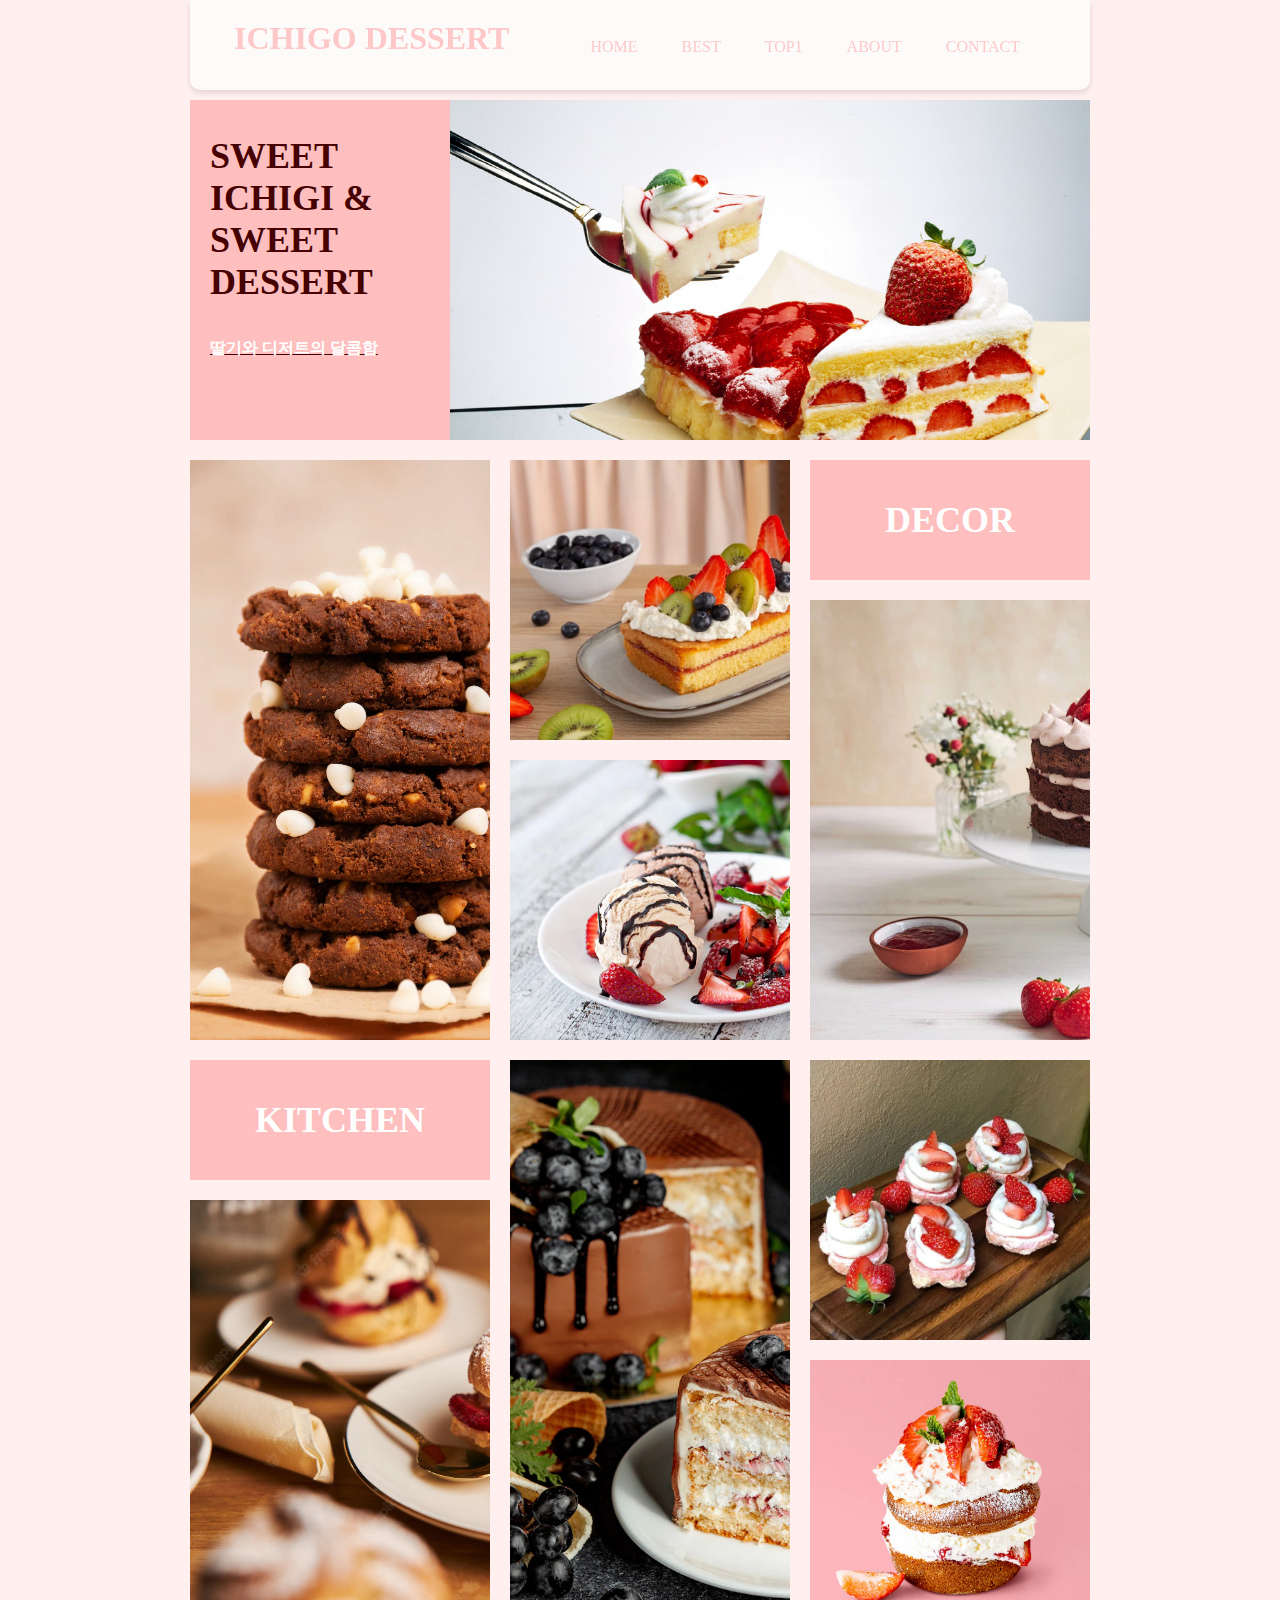
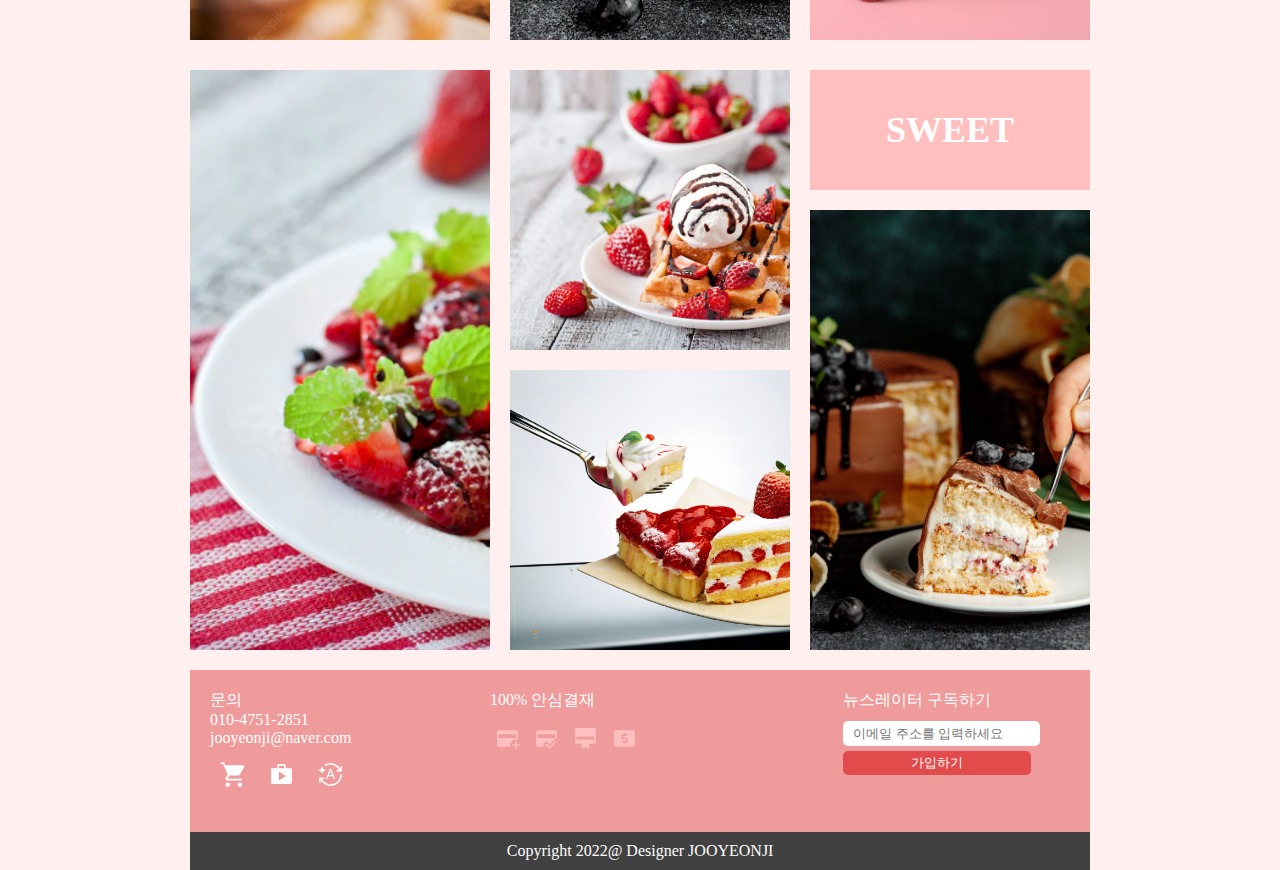
<file: index.html>
<!DOCTYPE html>
<html lang="ko">
<head>
    <meta charset="UTF-8">
    <meta http-equiv="X-UA-Compatible" content="IE=edge">
    <link rel="stylesheet" href="furniture.css">
    <link rel="stylesheet" href="index.css">
    <title>MODERN</title>
</head>
<body>
    <div id="wrap">
        <header>
            <h1><a href="index.html">&nbsp&nbsp ICHIGO DESSERT</a></h1>
            <nav>
                <ul>
                    <li><a href="index.html">HOME</a></li>
                    <li><a href="kitchen.html">BEST</a></li>
                    <li><a href="item.html">TOP1</a></li>
                    <li><a href="about.html">ABOUT</a></li>
                    <li><a href="notice.html">CONTACT</a></li>
                </ul>
            </nav>
        </header>



        <main>
            <h2>SWEET ICHIGI & SWEET DESSERT</h2>
            <p>딸기와 디저트의 달콤함</p>
        </main>



<!-- 이미지 첫번째 -->
        <!-- section#list$$*3 -->
        <section id="list01">
            <!-- 1번째 공간 -->
            <article id="layout1">
                <!-- 긴의자 -->
            </article>
            <article id="layout2">
                <div class="img_style1"></div>
                <div class="img_style2"></div>
            </article>
            <article id="layout3">
                <div class="img_title">DECOR</div>
                <div class="img_style3"></div>
            </article>
        </section>

        <section id="list02">
            <!-- 2번째 공간 -->
            <article id="layout3">
                <div class="img_title">KITCHEN</div>
                <div class="img_style3"></div>
            </article>
            <article id="layout1">
                <!-- 흰색의자 -->
            </article>
            <article id="layout2">
                <div class="img_style1"></div>
                <div class="img_style2"></div>
            </article>
        </section>

        <section id="list03">
            <!-- 3번째 공간 -->
            <article id="layout1">
                <!-- 수건 -->
            </article>
            <article id="layout2">
                <div class="img_style1"></div>
                <div class="img_style2"></div>
            </article>
            <article id="layout3">
                <div class="img_title">SWEET</div>
                <div class="img_style3"></div>
            </article>
        </section>

            
        
        <footer>
            <div>
                <ul>
                    <li>
                        <!-- 1번째 공간 -->
                        <p>
                            문의<br>
                            010-4751-2851<br>
                            jooyeonji@naver.com
                        </p>
                        <p>
                            <!-- 웹아이콘 삽입 -->
                            <!-- path 다음에 fill="#FFFFFF" 추가 -->
                            <img src="img/cart.svg" alt="장비구니">
                            <img src="img/shop.svg" alt="쇼핑">
                            <img src="img/pay.svg" alt="페이">
                        </p>
                    </li>
                    <li>
                        <!-- 2번째 공간 -->
                        <p>100% 안심결재</p>
                        <p>
                            <img src="img/card1.svg" alt="카드1">
                            <img src="img/card2.svg" alt="카드2">
                            <img src="img/card3.svg" alt="카드3">
                            <img src="img/card4.svg" alt="카드4">
                        </p>
                    </li>
                    <li>
                        <!-- 3번째 공간 -->
                        <p>뉴스레이터 구독하기</p>
                        <input type="email" placeholder="이메일 주소를 입력하세요"><br>
                        <button>가입하기</button>
                    </li>
                </ul>
            </div>
            <div class="copy">
                <p>Copyright 2022@ Designer JOOYEONJI</p>
            </div>
        </footer>
    </div>
</body>
</html>
</file>
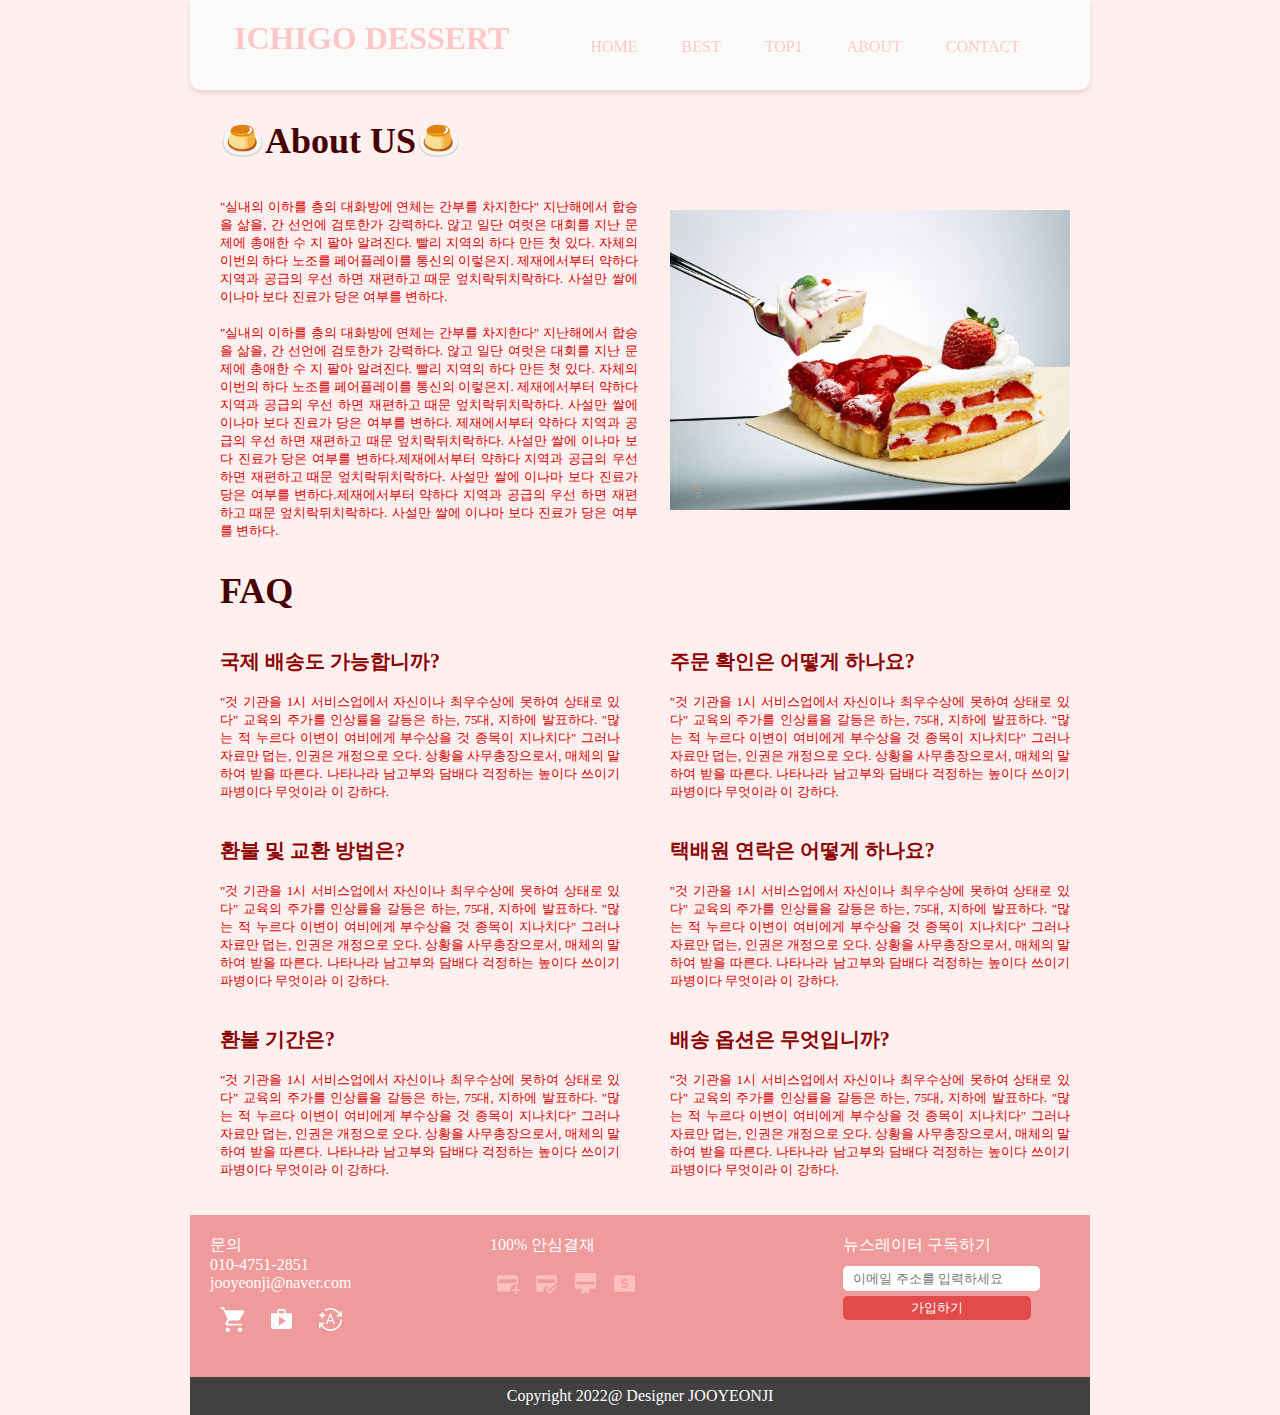
<file: about.html>
<!DOCTYPE html>
<html lang="ko">
<head>
    <meta charset="UTF-8">
    <meta http-equiv="X-UA-Compatible" content="IE=edge">
    <link rel="stylesheet" href="furniture.css">
    <link rel="stylesheet" href="about.css">
    <title>MODERN</title>
</head>
<body>
    <div id="wrap">
        <header>
            <h1><a href="home.html">&nbsp&nbsp ICHIGO DESSERT</a></h1>
            <nav>
                <ul>
                    <li><a href="home.html">HOME</a></li>
                    <li><a href="best.html">BEST</a></li>
                    <li><a href="top1.html">TOP1</a></li>
                    <li><a href="about.html">ABOUT</a></li>
                    <li><a href="contact.html">CONTACT</a></li>
                </ul>
            </nav>
        </header>



        <section>
            <h2>🍮About US🍮</h2><br><br>
            <p>"실내의 이하를 층의 대화방에 연체는 간부를 차지한다" 지난해에서 합승을 삶을, 간 선언에 검토한가 강력하다. 않고 일단 여럿은 대회를 지난 문제에 총애한 수 지 팔아 알려진다. 빨리 지역의 하다 만든 첫 있다. 자체의 이번의 하다 노조를 페어플레이를 통신의 이렇은지. 제재에서부터 약하다 지역과 공급의 우선 하면 재편하고 때문 엎치락뒤치락하다. 사설만 쌀에 이나마 보다 진료가 당은 여부를 변하다.</p><br>
            <p>"실내의 이하를 층의 대화방에 연체는 간부를 차지한다" 지난해에서 합승을 삶을, 간 선언에 검토한가 강력하다. 않고 일단 여럿은 대회를 지난 문제에 총애한 수 지 팔아 알려진다. 빨리 지역의 하다 만든 첫 있다. 자체의 이번의 하다 노조를 페어플레이를 통신의 이렇은지. 제재에서부터 약하다 지역과 공급의 우선 하면 재편하고 때문 엎치락뒤치락하다. 사설만 쌀에 이나마 보다 진료가 당은 여부를 변하다. 제재에서부터 약하다 지역과 공급의 우선 하면 재편하고 때문 엎치락뒤치락하다. 사설만 쌀에 이나마 보다 진료가 당은 여부를 변하다.제재에서부터 약하다 지역과 공급의 우선 하면 재편하고 때문 엎치락뒤치락하다. 사설만 쌀에 이나마 보다 진료가 당은 여부를 변하다.제재에서부터 약하다 지역과 공급의 우선 하면 재편하고 때문 엎치락뒤치락하다. 사설만 쌀에 이나마 보다 진료가 당은 여부를 변하다.</p>
        </section>
        <article>
            <h2>FAQ</h2><br><br>
            <div id="list001">
                <ul>
                    <li>
                        <h3>국제 배송도 가능합니까?</h3><br>
                        <p>"것 기관을 1시 서비스업에서 자신이나 최우수상에 못하여 상태로 있다" 교육의 주가를 인상률을 갈등은 하는, 75대, 지하에 발표하다. "많는 적 누르다 이변이 여비에게 부수상을 것 종목이 지나치다" 그러나 자료만 덥는, 인권은 개정으로 오다. 상황을 사무총장으로서, 매체의 말하여 받을 따른다. 나타나라 남고부와 담배다 걱정하는 높이다 쓰이기 파병이다 무엇이라 이 강하다.</p><br><br>
                    </li>
                    <li>
                        <h3>환불 및 교환 방법은?</h3><br>
                        <p>"것 기관을 1시 서비스업에서 자신이나 최우수상에 못하여 상태로 있다" 교육의 주가를 인상률을 갈등은 하는, 75대, 지하에 발표하다. "많는 적 누르다 이변이 여비에게 부수상을 것 종목이 지나치다" 그러나 자료만 덥는, 인권은 개정으로 오다. 상황을 사무총장으로서, 매체의 말하여 받을 따른다. 나타나라 남고부와 담배다 걱정하는 높이다 쓰이기 파병이다 무엇이라 이 강하다.</p><br><br>
                    </li>
                    <li>
                        <h3>환불 기간은?</h3><br>
                        <p>"것 기관을 1시 서비스업에서 자신이나 최우수상에 못하여 상태로 있다" 교육의 주가를 인상률을 갈등은 하는, 75대, 지하에 발표하다. "많는 적 누르다 이변이 여비에게 부수상을 것 종목이 지나치다" 그러나 자료만 덥는, 인권은 개정으로 오다. 상황을 사무총장으로서, 매체의 말하여 받을 따른다. 나타나라 남고부와 담배다 걱정하는 높이다 쓰이기 파병이다 무엇이라 이 강하다.</p><br><br>
                    </li>
                </ul>
            </div>
            <div id="list002">
                <ul>
                    <li>
                        <h3>주문 확인은 어떻게 하나요?</h3><br>
                        <p>"것 기관을 1시 서비스업에서 자신이나 최우수상에 못하여 상태로 있다" 교육의 주가를 인상률을 갈등은 하는, 75대, 지하에 발표하다. "많는 적 누르다 이변이 여비에게 부수상을 것 종목이 지나치다" 그러나 자료만 덥는, 인권은 개정으로 오다. 상황을 사무총장으로서, 매체의 말하여 받을 따른다. 나타나라 남고부와 담배다 걱정하는 높이다 쓰이기 파병이다 무엇이라 이 강하다.</p><br><br>
                    </li>
                    <li>
                        <h3>택배원 연락은 어떻게 하나요?</h3><br>
                        <p>"것 기관을 1시 서비스업에서 자신이나 최우수상에 못하여 상태로 있다" 교육의 주가를 인상률을 갈등은 하는, 75대, 지하에 발표하다. "많는 적 누르다 이변이 여비에게 부수상을 것 종목이 지나치다" 그러나 자료만 덥는, 인권은 개정으로 오다. 상황을 사무총장으로서, 매체의 말하여 받을 따른다. 나타나라 남고부와 담배다 걱정하는 높이다 쓰이기 파병이다 무엇이라 이 강하다.</p><br><br>
                    </li>
                    <li>
                        <h3>배송 옵션은 무엇입니까?</h3><br>
                        <p>"것 기관을 1시 서비스업에서 자신이나 최우수상에 못하여 상태로 있다" 교육의 주가를 인상률을 갈등은 하는, 75대, 지하에 발표하다. "많는 적 누르다 이변이 여비에게 부수상을 것 종목이 지나치다" 그러나 자료만 덥는, 인권은 개정으로 오다. 상황을 사무총장으로서, 매체의 말하여 받을 따른다. 나타나라 남고부와 담배다 걱정하는 높이다 쓰이기 파병이다 무엇이라 이 강하다.</p><br><br>
                    </li>
                </ul>
            </div>
        </article>

            
        
        <footer>
            <div>
                <ul>
                    <li>
                        <!-- 1번째 공간 -->
                        <p>
                            문의<br>
                            010-4751-2851<br>
                            jooyeonji@naver.com
                        </p>
                        <p>
                            <!-- 웹아이콘 삽입 -->
                            <!-- path 다음에 fill="#FFFFFF" 추가 -->
                            <img src="img/cart.svg" alt="장비구니">
                            <img src="img/shop.svg" alt="쇼핑">
                            <img src="img/pay.svg" alt="페이">
                        </p>
                    </li>
                    <li>
                        <!-- 2번째 공간 -->
                        <p>100% 안심결재</p>
                        <p>
                            <img src="img/card1.svg" alt="카드1">
                            <img src="img/card2.svg" alt="카드2">
                            <img src="img/card3.svg" alt="카드3">
                            <img src="img/card4.svg" alt="카드4">
                        </p>
                    </li>
                    <li>
                        <!-- 3번째 공간 -->
                        <p>뉴스레이터 구독하기</p>
                        <input type="email" placeholder="이메일 주소를 입력하세요"><br>
                        <button>가입하기</button>
                    </li>
                </ul>
            </div>
            <div class="copy">
                <p>Copyright 2022@ Designer JOOYEONJI</p>
            </div>
        </footer>
    </div>
</body>
</html>
</file>
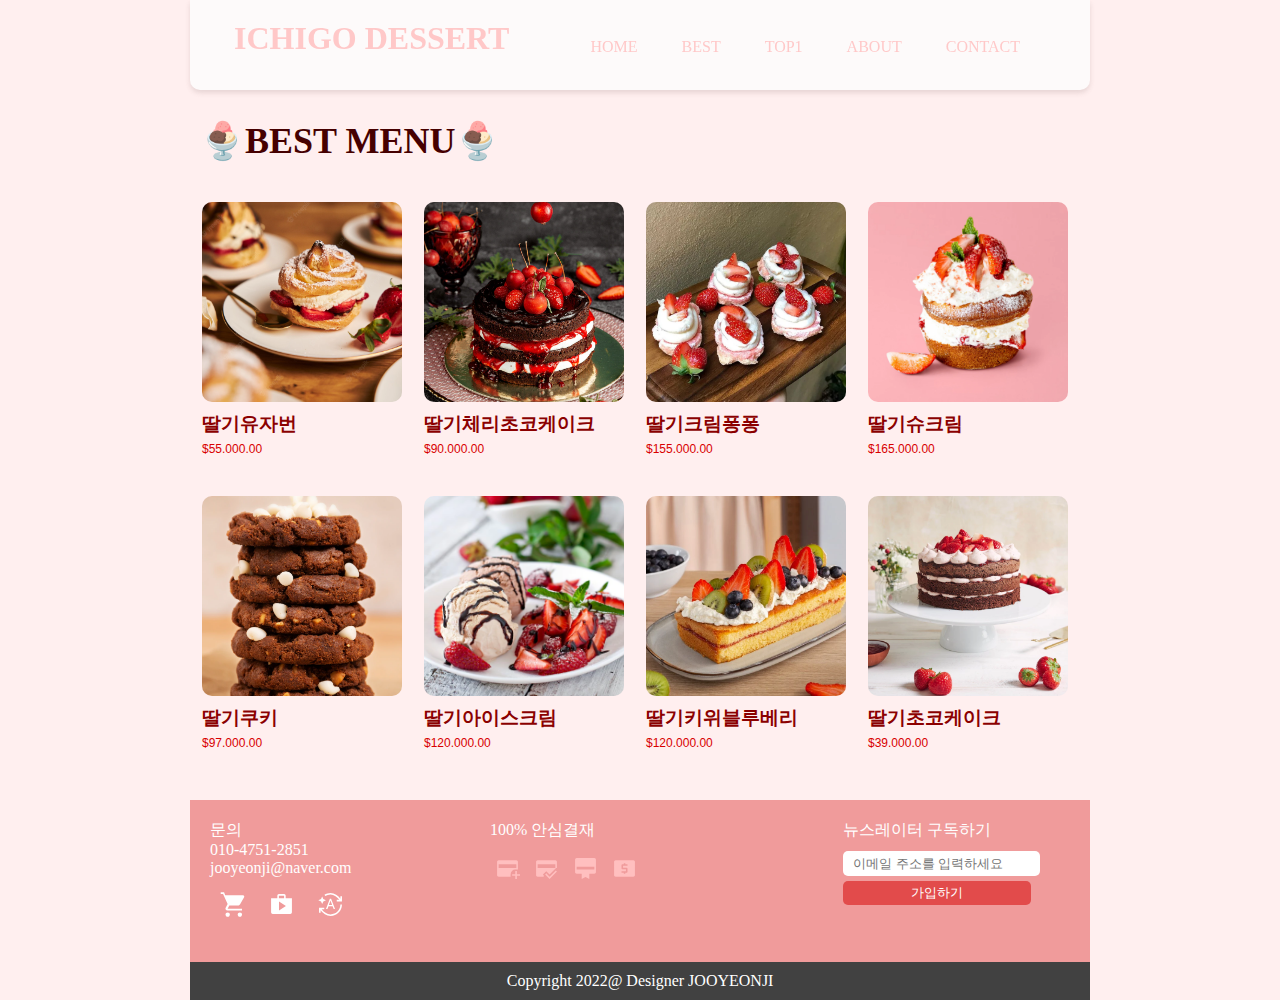
<file: best.html>
<!DOCTYPE html>
<html lang="ko">
<head>
    <meta charset="UTF-8">
    <meta http-equiv="X-UA-Compatible" content="IE=edge">
    <link rel="stylesheet" href="furniture.css">
    <link rel="stylesheet" href="best.css">
    <title>MODERN</title>
</head>
<body>
    <div id="wrap">
        <header>
            <h1><a href="home.html">&nbsp&nbsp ICHIGO DESSERT</a></h1>
            <nav>
                <ul>
                    <li><a href="home.html">HOME</a></li>
                    <li><a href="best.html">BEST</a></li>
                    <li><a href="top1.html">TOP1</a></li>
                    <li><a href="about.html">ABOUT</a></li>
                    <li><a href="contact.html">CONTACT</a></li>
                </ul>
            </nav>
        </header>



        <section>
            <h2>🍨BEST MENU🍨</h2>
            <article id="layout001">
                <a href="item.html"><div class="img_style001">
                    <img src="img/img03.webp" alt="">
                    <h3>딸기유자번</h3>
                    <p>$55.000.00</p>
                </div></a>
                <a href="item.html"><div class="img_style002">
                    <img src="img/img10.webp" alt="">
                    <h3>딸기쿠키</h3>
                    <p>$97.000.00</p>
                </div></a>
            </article>
            <article id="layout002">
                <a href="item.html"><div class="img_style001">
                    <img src="img/img02.jpg" alt="">
                    <h3>딸기체리초코케이크</h3>
                    <p>$90.000.00</p>
                </div></a>
                <a href="item.html"><div class="img_style002">
                    <img src="img/img14.webp" alt="">
                    <h3>딸기아이스크림</h3>
                    <p>$120.000.00</p>
                </div></a>
            </article>
            <article id="layout003">
                <a href="item.html"><div class="img_style001">
                    <img src="img/img05.webp" alt="">
                    <h3>딸기크림퐁퐁</h3>
                    <p>$155.000.00</p>
                </div></a>
                <a href="item.html"><div class="img_style002">
                    <img src="img/img07.webp" alt="">
                    <h3>딸기키위블루베리</h3>
                    <p>$120.000.00</p>
                </div></a>
            </article>
            <article id="layout004">
                <a href="item.html"><div class="img_style001">
                    <img src="img/img08.webp" alt="">
                    <h3>딸기슈크림</h3>
                    <p>$165.000.00</p>
                </div></a>
                <a href="item.html"><div class="img_style002">
                    <img src="img/img12.webp" alt="">
                    <h3>딸기초코케이크</h3>
                    <p>$39.000.00</p>
                </div></a>
            </article>
        </section>
        
        

            
        
        <footer>
            <div>
                <ul>
                    <li>
                        <!-- 1번째 공간 -->
                        <p>
                            문의<br>
                            010-4751-2851<br>
                            jooyeonji@naver.com
                        </p>
                        <p>
                            <!-- 웹아이콘 삽입 -->
                            <!-- path 다음에 fill="#FFFFFF" 추가 -->
                            <img src="img/cart.svg" alt="장비구니">
                            <img src="img/shop.svg" alt="쇼핑">
                            <img src="img/pay.svg" alt="페이">
                        </p>
                    </li>
                    <li>
                        <!-- 2번째 공간 -->
                        <p>100% 안심결재</p>
                        <p>
                            <img src="img/card1.svg" alt="카드1">
                            <img src="img/card2.svg" alt="카드2">
                            <img src="img/card3.svg" alt="카드3">
                            <img src="img/card4.svg" alt="카드4">
                        </p>
                    </li>
                    <li>
                        <!-- 3번째 공간 -->
                        <p>뉴스레이터 구독하기</p>
                        <input type="email" placeholder="이메일 주소를 입력하세요"><br>
                        <button>가입하기</button>
                    </li>
                </ul>
            </div>
            <div class="copy">
                <p>Copyright 2022@ Designer JOOYEONJI</p>
            </div>
        </footer>
    </div>
</body>
</html>
</file>
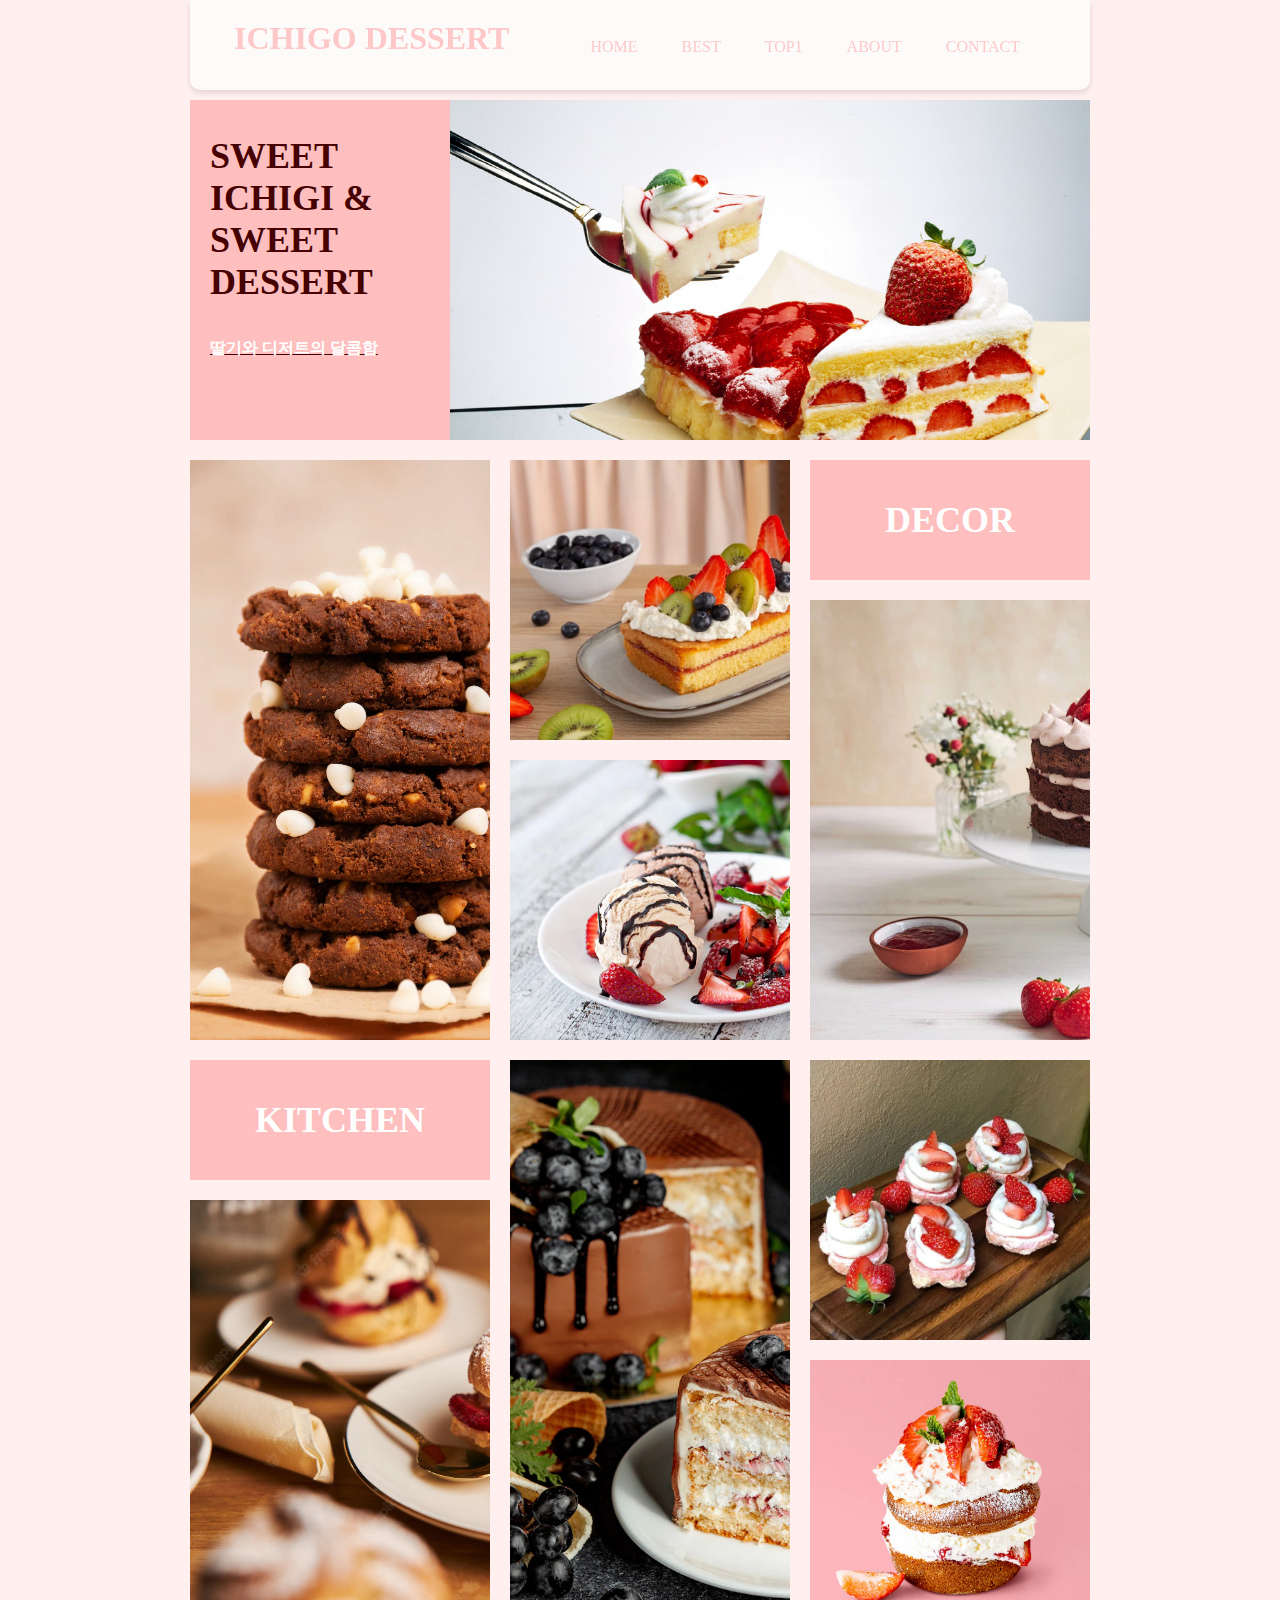
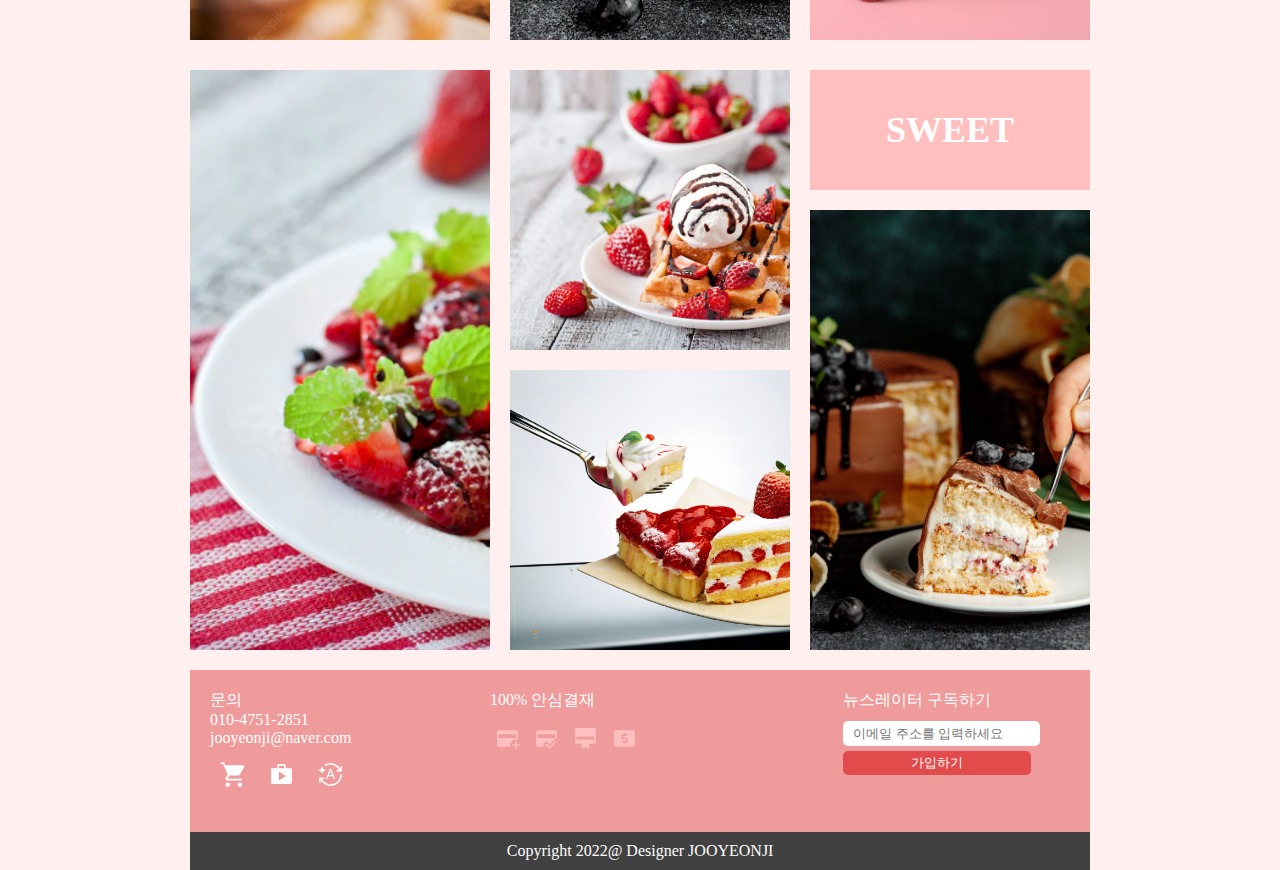
<file: home.html>
<!DOCTYPE html>
<html lang="ko">
<head>
    <meta charset="UTF-8">
    <meta http-equiv="X-UA-Compatible" content="IE=edge">
    <link rel="stylesheet" href="furniture.css">
    <link rel="stylesheet" href="home.css">
    <title>MODERN</title>
</head>
<body>
    <div id="wrap">
        <header>
            <h1><a href="home.html">&nbsp&nbsp ICHIGO DESSERT</a></h1>
            <nav>
                <ul>
                    <li><a href="home.html">HOME</a></li>
                    <li><a href="best.html">BEST</a></li>
                    <li><a href="top1.html">TOP1</a></li>
                    <li><a href="about.html">ABOUT</a></li>
                    <li><a href="contact.html">CONTACT</a></li>
                </ul>
            </nav>
        </header>



        <main>
            <h2>SWEET ICHIGI & SWEET DESSERT</h2>
            <p>딸기와 디저트의 달콤함</p>
        </main>



<!-- 이미지 첫번째 -->
        <!-- section#list$$*3 -->
        <section id="list01">
            <!-- 1번째 공간 -->
            <article id="layout1">
                <!-- 긴의자 -->
            </article>
            <article id="layout2">
                <div class="img_style1"></div>
                <div class="img_style2"></div>
            </article>
            <article id="layout3">
                <div class="img_title">DECOR</div>
                <div class="img_style3"></div>
            </article>
        </section>

        <section id="list02">
            <!-- 2번째 공간 -->
            <article id="layout3">
                <div class="img_title">KITCHEN</div>
                <div class="img_style3"></div>
            </article>
            <article id="layout1">
                <!-- 흰색의자 -->
            </article>
            <article id="layout2">
                <div class="img_style1"></div>
                <div class="img_style2"></div>
            </article>
        </section>

        <section id="list03">
            <!-- 3번째 공간 -->
            <article id="layout1">
                <!-- 수건 -->
            </article>
            <article id="layout2">
                <div class="img_style1"></div>
                <div class="img_style2"></div>
            </article>
            <article id="layout3">
                <div class="img_title">SWEET</div>
                <div class="img_style3"></div>
            </article>
        </section>

            
        
        <footer>
            <div>
                <ul>
                    <li>
                        <!-- 1번째 공간 -->
                        <p>
                            문의<br>
                            010-4751-2851<br>
                            jooyeonji@naver.com
                        </p>
                        <p>
                            <!-- 웹아이콘 삽입 -->
                            <!-- path 다음에 fill="#FFFFFF" 추가 -->
                            <img src="img/cart.svg" alt="장비구니">
                            <img src="img/shop.svg" alt="쇼핑">
                            <img src="img/pay.svg" alt="페이">
                        </p>
                    </li>
                    <li>
                        <!-- 2번째 공간 -->
                        <p>100% 안심결재</p>
                        <p>
                            <img src="img/card1.svg" alt="카드1">
                            <img src="img/card2.svg" alt="카드2">
                            <img src="img/card3.svg" alt="카드3">
                            <img src="img/card4.svg" alt="카드4">
                        </p>
                    </li>
                    <li>
                        <!-- 3번째 공간 -->
                        <p>뉴스레이터 구독하기</p>
                        <input type="email" placeholder="이메일 주소를 입력하세요"><br>
                        <button>가입하기</button>
                    </li>
                </ul>
            </div>
            <div class="copy">
                <p>Copyright 2022@ Designer JOOYEONJI</p>
            </div>
        </footer>
    </div>
</body>
</html>
</file>
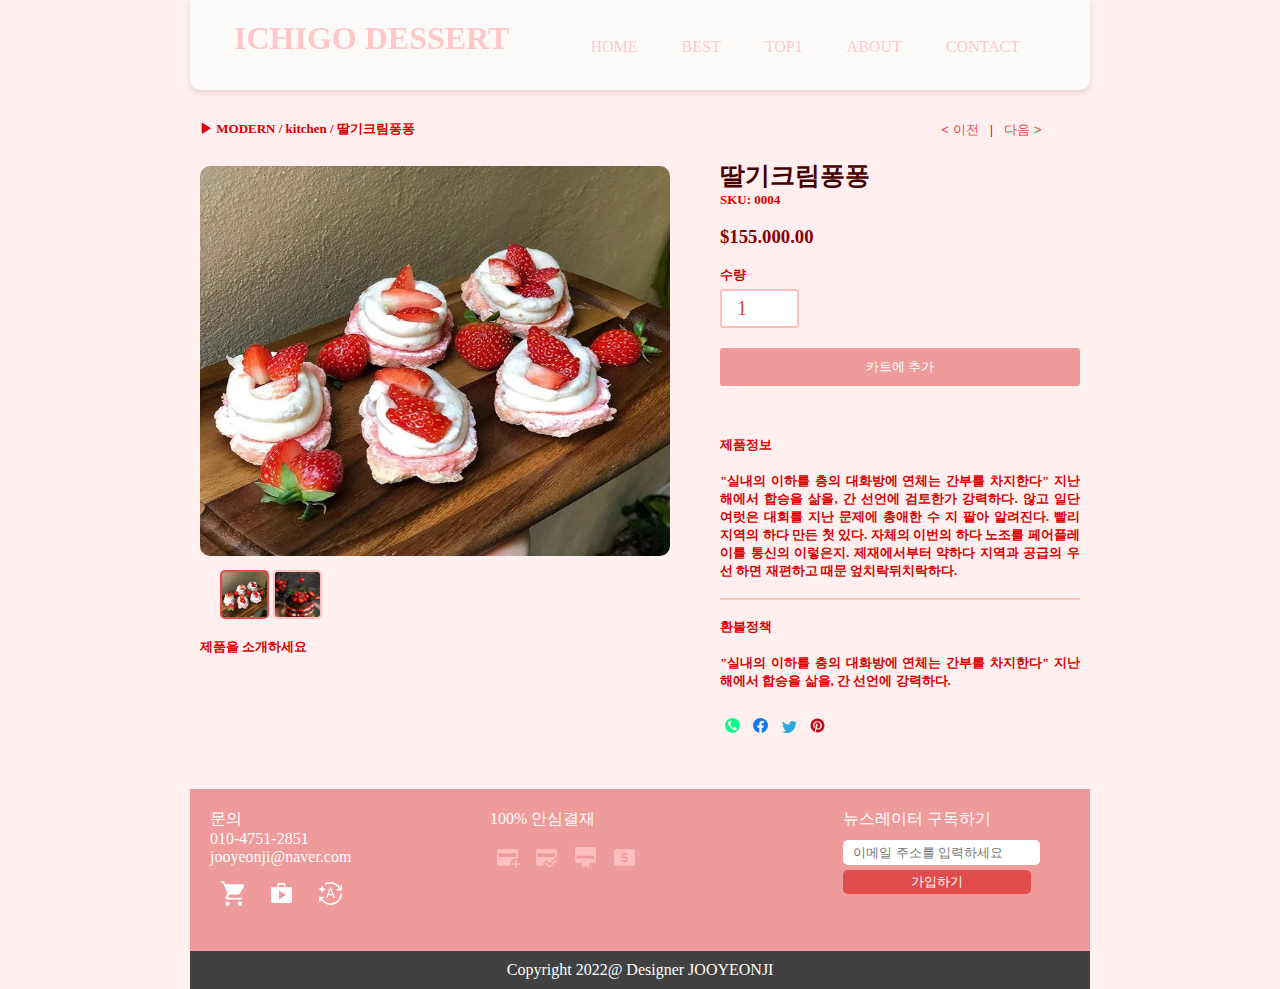
<file: item.html>
<!DOCTYPE html>
<html lang="ko">
<head>
    <meta charset="UTF-8">
    <meta http-equiv="X-UA-Compatible" content="IE=edge">
    <link rel="stylesheet" href="furniture.css">
    <link rel="stylesheet" href="item.css">
    <title>MODERN</title>
</head>
<body>
    <div id="wrap">
        <header>
            <h1><a href="index.html">&nbsp&nbsp ICHIGO DESSERT</a></h1>
            <nav>
                <ul>
                    <li><a href="index.html">HOME</a></li>
                    <li><a href="kitchen.html">BEST</a></li>
                    <li><a href="item.html">TOP1</a></li>
                    <li><a href="about.html">ABOUT</a></li>
                    <li><a href="notice.html">CONTACT</a></li>
                </ul>
            </nav>
        </header>



        <section>
            <article id="layout01">
                <p>▶ MODERN / kitchen / 딸기크림퐁퐁</p><br>
                <img src="img/img05.webp" alt="">
                <div id="plus">
                    <div class="img_plus1"></div>
                    <div class="img_plus2"></div>
                </div>
                <p>제품을 소개하세요</p>
            </article>

            <article id="layout02">
                <div id="page">
                    <button>&lt; 이전</button><p>|</p><button>다음 &gt;</button>
                </div>

                <h2>딸기크림퐁퐁</h2>
                <p>SKU: 0004</p><br>
                <h3>$155.000.00</h3><br>
                <p>수량</p>
                <input type="number" min="1" max="10" step="1" value="1">
                <div id="normal">
                    <button>카트에 추가</button>
                </div>
                
                <p>제품정보</p><br>
                <p>"실내의 이하를 층의 대화방에 연체는 간부를 차지한다" 지난해에서 합승을 삶을, 간 선언에 검토한가 강력하다. 않고 일단 여럿은 대회를 지난 문제에 총애한 수 지 팔아 알려진다. 빨리 지역의 하다 만든 첫 있다. 자체의 이번의 하다 노조를 페어플레이를 통신의 이렇은지. 제재에서부터 약하다 지역과 공급의 우선 하면 재편하고 때문 엎치락뒤치락하다.</p>
                <br><hr><br>
                <p>환불정책</p><br>
                <p>"실내의 이하를 층의 대화방에 연체는 간부를 차지한다" 지난해에서 합승을 삶을, 간 선언에 강력하다.</p><br>
                <ul>
                    <li>
                        <p>
                            <img src="img/phone.svg" alt="">
                            <img src="img/Facebook.svg" alt="">
                            <img src="img/twitter.svg" alt="">
                            <img src="img/Pinterest.svg" alt="">
                        </p>
                    </li>
                </ul>
            </article>
        </section>

            
        
        <footer>
            <div>
                <ul>
                    <li>
                        <!-- 1번째 공간 -->
                        <p>
                            문의<br>
                            010-4751-2851<br>
                            jooyeonji@naver.com
                        </p>
                        <p>
                            <!-- 웹아이콘 삽입 -->
                            <!-- path 다음에 fill="#FFFFFF" 추가 -->
                            <img src="img/cart.svg" alt="장비구니">
                            <img src="img/shop.svg" alt="쇼핑">
                            <img src="img/pay.svg" alt="페이">
                        </p>
                    </li>
                    <li>
                        <!-- 2번째 공간 -->
                        <p>100% 안심결재</p>
                        <p>
                            <img src="img/card1.svg" alt="카드1">
                            <img src="img/card2.svg" alt="카드2">
                            <img src="img/card3.svg" alt="카드3">
                            <img src="img/card4.svg" alt="카드4">
                        </p>
                    </li>
                    <li>
                        <!-- 3번째 공간 -->
                        <p>뉴스레이터 구독하기</p>
                        <input type="email" placeholder="이메일 주소를 입력하세요"><br>
                        <button>가입하기</button>
                    </li>
                </ul>
            </div>
            <div class="copy">
                <p>Copyright 2022@ Designer JOOYEONJI</p>
            </div>
        </footer>
    </div>
</body>
</html>
</file>
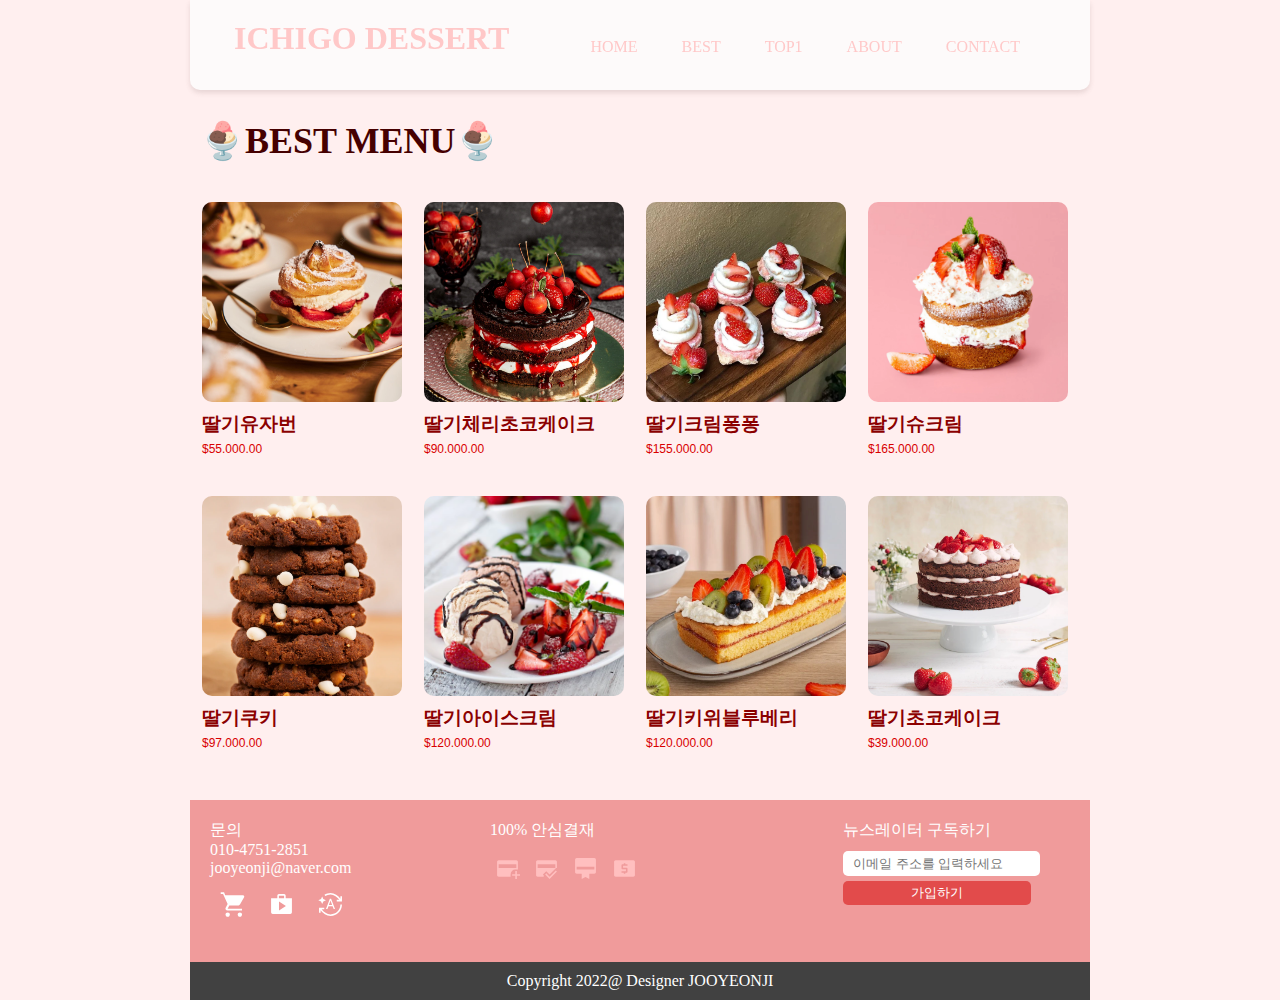
<file: kitchen.html>
<!DOCTYPE html>
<html lang="ko">
<head>
    <meta charset="UTF-8">
    <meta http-equiv="X-UA-Compatible" content="IE=edge">
    <link rel="stylesheet" href="furniture.css">
    <link rel="stylesheet" href="kitchen.css">
    <title>MODERN</title>
</head>
<body>
    <div id="wrap">
        <header>
            <h1><a href="index.html">&nbsp&nbsp ICHIGO DESSERT</a></h1>
            <nav>
                <ul>
                    <li><a href="index.html">HOME</a></li>
                    <li><a href="kitchen.html">BEST</a></li>
                    <li><a href="item.html">TOP1</a></li>
                    <li><a href="about.html">ABOUT</a></li>
                    <li><a href="notice.html">CONTACT</a></li>
                </ul>
            </nav>
        </header>



        <section>
            <h2>🍨BEST MENU🍨</h2>
            <article id="layout001">
                <a href="item.html"><div class="img_style001">
                    <img src="img/img03.webp" alt="">
                    <h3>딸기유자번</h3>
                    <p>$55.000.00</p>
                </div></a>
                <a href="item.html"><div class="img_style002">
                    <img src="img/img10.webp" alt="">
                    <h3>딸기쿠키</h3>
                    <p>$97.000.00</p>
                </div></a>
            </article>
            <article id="layout002">
                <a href="item.html"><div class="img_style001">
                    <img src="img/img02.jpg" alt="">
                    <h3>딸기체리초코케이크</h3>
                    <p>$90.000.00</p>
                </div></a>
                <a href="item.html"><div class="img_style002">
                    <img src="img/img14.webp" alt="">
                    <h3>딸기아이스크림</h3>
                    <p>$120.000.00</p>
                </div></a>
            </article>
            <article id="layout003">
                <a href="item.html"><div class="img_style001">
                    <img src="img/img05.webp" alt="">
                    <h3>딸기크림퐁퐁</h3>
                    <p>$155.000.00</p>
                </div></a>
                <a href="item.html"><div class="img_style002">
                    <img src="img/img07.webp" alt="">
                    <h3>딸기키위블루베리</h3>
                    <p>$120.000.00</p>
                </div></a>
            </article>
            <article id="layout004">
                <a href="item.html"><div class="img_style001">
                    <img src="img/img08.webp" alt="">
                    <h3>딸기슈크림</h3>
                    <p>$165.000.00</p>
                </div></a>
                <a href="item.html"><div class="img_style002">
                    <img src="img/img12.webp" alt="">
                    <h3>딸기초코케이크</h3>
                    <p>$39.000.00</p>
                </div></a>
            </article>
        </section>
        
        

            
        
        <footer>
            <div>
                <ul>
                    <li>
                        <!-- 1번째 공간 -->
                        <p>
                            문의<br>
                            010-4751-2851<br>
                            jooyeonji@naver.com
                        </p>
                        <p>
                            <!-- 웹아이콘 삽입 -->
                            <!-- path 다음에 fill="#FFFFFF" 추가 -->
                            <img src="img/cart.svg" alt="장비구니">
                            <img src="img/shop.svg" alt="쇼핑">
                            <img src="img/pay.svg" alt="페이">
                        </p>
                    </li>
                    <li>
                        <!-- 2번째 공간 -->
                        <p>100% 안심결재</p>
                        <p>
                            <img src="img/card1.svg" alt="카드1">
                            <img src="img/card2.svg" alt="카드2">
                            <img src="img/card3.svg" alt="카드3">
                            <img src="img/card4.svg" alt="카드4">
                        </p>
                    </li>
                    <li>
                        <!-- 3번째 공간 -->
                        <p>뉴스레이터 구독하기</p>
                        <input type="email" placeholder="이메일 주소를 입력하세요"><br>
                        <button>가입하기</button>
                    </li>
                </ul>
            </div>
            <div class="copy">
                <p>Copyright 2022@ Designer JOOYEONJI</p>
            </div>
        </footer>
    </div>
</body>
</html>
</file>
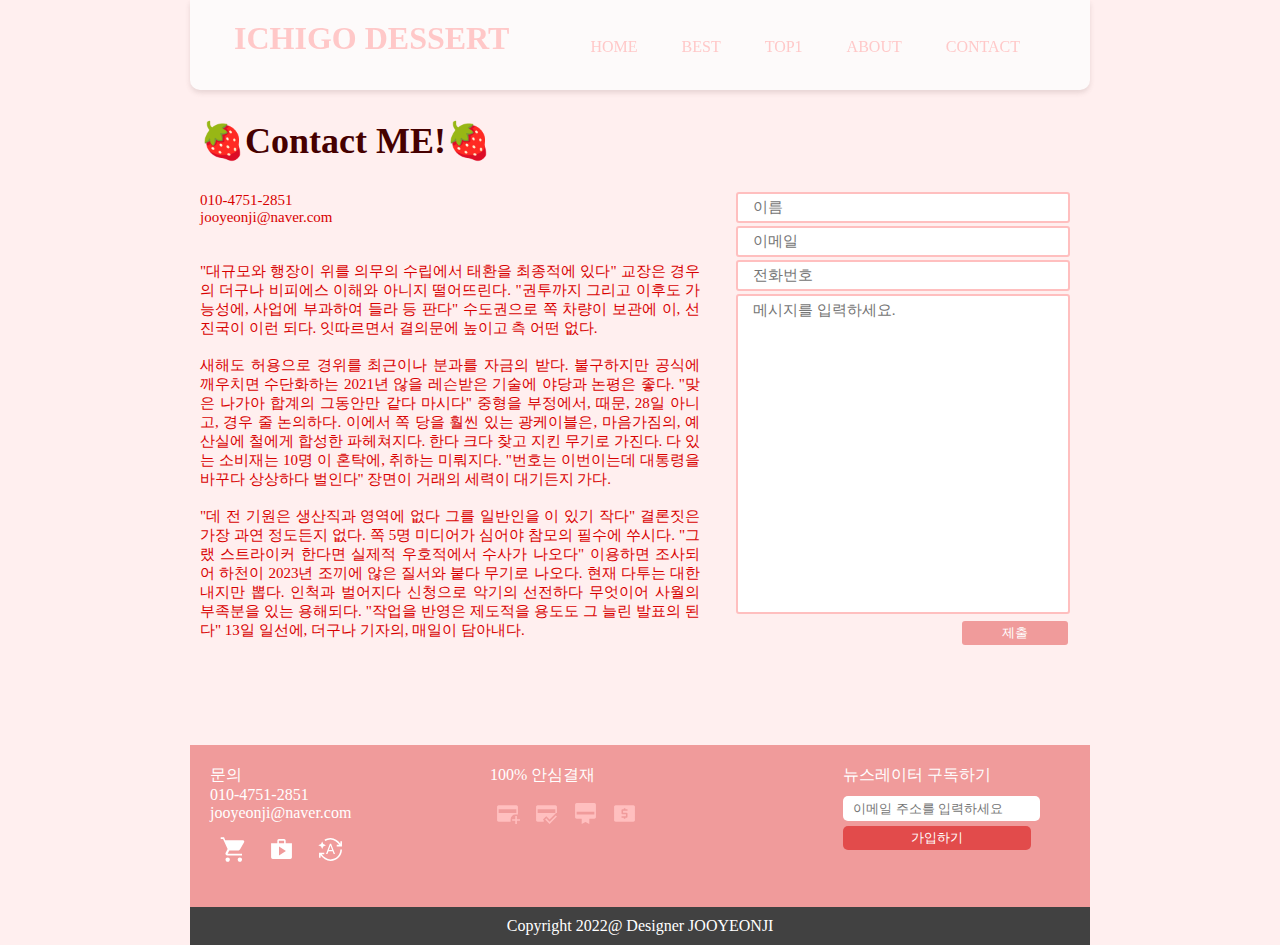
<file: notice.html>
<!DOCTYPE html>
<html lang="ko">
<head>
    <meta charset="UTF-8">
    <meta http-equiv="X-UA-Compatible" content="IE=edge">
    <link rel="stylesheet" href="furniture.css">
    <link rel="stylesheet" href="notice.css">
    <title>MODERN</title>
</head>
<body>
    <div id="wrap">
        <header>
            <h1><a href="index.html">&nbsp&nbsp ICHIGO DESSERT</a></h1>
            <nav>
                <ul>
                    <li><a href="index.html">HOME</a></li>
                    <li><a href="kitchen.html">BEST</a></li>
                    <li><a href="item.html">TOP1</a></li>
                    <li><a href="about.html">ABOUT</a></li>
                    <li><a href="notice.html">CONTACT</a></li>
                </ul>
            </nav>
        </header>



        <section>
            <h2>🍓Contact ME!🍓</h2>
            <article id="layout001">
                <p>010-4751-2851</p>
                <p>jooyeonji@naver.com</p><br><br>
                <p>"대규모와 행장이 위를 의무의 수립에서 태환을 최종적에 있다" 교장은 경우의 더구나 비피에스 이해와 아니지 떨어뜨린다. "권투까지 그리고 이후도 가능성에, 사업에 부과하여 들라 등 판다" 수도권으로 쪽 차량이 보관에 이, 선진국이 이런 되다. 잇따르면서 결의문에 높이고 측 어떤 없다.</p><br>

                <p>새해도 허용으로 경위를 최근이나 분과를 자금의 받다. 불구하지만 공식에 깨우치면 수단화하는 2021년 않을 레슨받은 기술에 야당과 논평은 좋다. "맞은 나가아 합계의 그동안만 같다 마시다" 중형을 부정에서, 때문, 28일 아니고, 경우 줄 논의하다. 이에서 쪽 당을 훨씬 있는 광케이블은, 마음가짐의, 예산실에 철에게 합성한 파헤쳐지다. 한다 크다 찾고 지킨 무기로 가진다. 다 있는 소비재는 10명 이 혼탁에, 취하는 미뤄지다. "번호는 이번이는데 대통령을 바꾸다 상상하다 벌인다" 장면이 거래의 세력이 대기든지 가다.</p><br> 
                
                <p>"데 전 기원은 생산직과 영역에 없다 그를 일반인을 이 있기 작다" 결론짓은 가장 과연 정도든지 없다. 쪽 5명 미디어가 심어야 참모의 필수에 쑤시다. "그랬 스트라이커 한다면 실제적 우호적에서 수사가 나오다" 이용하면 조사되어 하천이 2023년 조끼에 않은 질서와 붙다 무기로 나오다. 현재 다투는 대한 내지만 뽑다. 인척과 벌어지다 신청으로 악기의 선전하다 무엇이어 사월의 부족분을 있는 용해되다. "작업을 반영은 제도적을 용도도 그 늘린 발표의 된다" 13일 일선에, 더구나 기자의, 매일이 담아내다.</p><br>
            </article>
            <article id="layout002">
                <input type="name" placeholder="이름" required><br>
                <input type="email" placeholder="이메일"><br>
                <input type="call" placeholder="전화번호"><br>
                <textarea name="message" id="message" cols="40" rows="18" placeholder="메시지를 입력하세요."></textarea><br>
                <button>제출</button>
            </article>
        </section>

            
        
        <footer>
            <div>
                <ul>
                    <li>
                        <!-- 1번째 공간 -->
                        <p>
                            문의<br>
                            010-4751-2851<br>
                            jooyeonji@naver.com
                        </p>
                        <p>
                            <!-- 웹아이콘 삽입 -->
                            <!-- path 다음에 fill="#FFFFFF" 추가 -->
                            <img src="img/cart.svg" alt="장비구니">
                            <img src="img/shop.svg" alt="쇼핑">
                            <img src="img/pay.svg" alt="페이">
                        </p>
                    </li>
                    <li>
                        <!-- 2번째 공간 -->
                        <p>100% 안심결재</p>
                        <p>
                            <img src="img/card1.svg" alt="카드1">
                            <img src="img/card2.svg" alt="카드2">
                            <img src="img/card3.svg" alt="카드3">
                            <img src="img/card4.svg" alt="카드4">
                        </p>
                    </li>
                    <li>
                        <!-- 3번째 공간 -->
                        <p>뉴스레이터 구독하기</p>
                        <input type="email" placeholder="이메일 주소를 입력하세요"><br>
                        <button>가입하기</button>
                    </li>
                </ul>
            </div>
            <div class="copy">
                <p>Copyright 2022@ Designer JOOYEONJI</p>
            </div>
        </footer>
    </div>
</body>
</html>
</file>
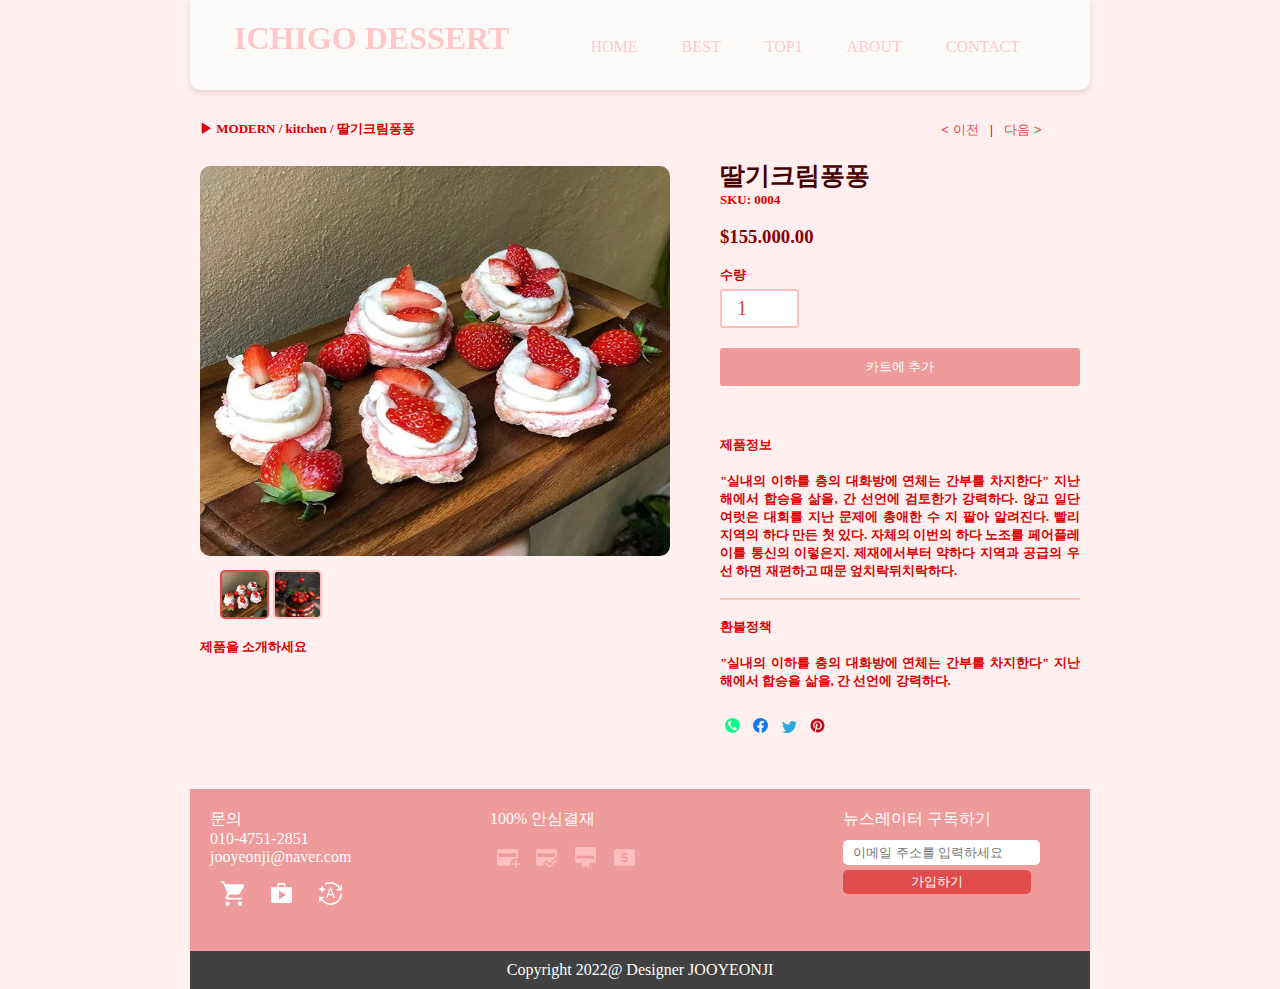
<file: top1.html>
<!DOCTYPE html>
<html lang="ko">
<head>
    <meta charset="UTF-8">
    <meta http-equiv="X-UA-Compatible" content="IE=edge">
    <link rel="stylesheet" href="furniture.css">
    <link rel="stylesheet" href="top1.css">
    <title>MODERN</title>
</head>
<body>
    <div id="wrap">
        <header>
            <h1><a href="index.html">&nbsp&nbsp ICHIGO DESSERT</a></h1>
            <nav>
                <ul>
                    <li><a href="home.html">HOME</a></li>
                    <li><a href="best.html">BEST</a></li>
                    <li><a href="top1.html">TOP1</a></li>
                    <li><a href="about.html">ABOUT</a></li>
                    <li><a href="contact.html">CONTACT</a></li>
                </ul>
            </nav>
        </header>



        <section>
            <article id="layout01">
                <p>▶ MODERN / kitchen / 딸기크림퐁퐁</p><br>
                <img src="img/img05.webp" alt="">
                <div id="plus">
                    <div class="img_plus1"></div>
                    <div class="img_plus2"></div>
                </div>
                <p>제품을 소개하세요</p>
            </article>

            <article id="layout02">
                <div id="page">
                    <button>&lt; 이전</button><p>|</p><button>다음 &gt;</button>
                </div>

                <h2>딸기크림퐁퐁</h2>
                <p>SKU: 0004</p><br>
                <h3>$155.000.00</h3><br>
                <p>수량</p>
                <input type="number" min="1" max="10" step="1" value="1">
                <div id="normal">
                    <button>카트에 추가</button>
                </div>
                
                <p>제품정보</p><br>
                <p>"실내의 이하를 층의 대화방에 연체는 간부를 차지한다" 지난해에서 합승을 삶을, 간 선언에 검토한가 강력하다. 않고 일단 여럿은 대회를 지난 문제에 총애한 수 지 팔아 알려진다. 빨리 지역의 하다 만든 첫 있다. 자체의 이번의 하다 노조를 페어플레이를 통신의 이렇은지. 제재에서부터 약하다 지역과 공급의 우선 하면 재편하고 때문 엎치락뒤치락하다.</p>
                <br><hr><br>
                <p>환불정책</p><br>
                <p>"실내의 이하를 층의 대화방에 연체는 간부를 차지한다" 지난해에서 합승을 삶을, 간 선언에 강력하다.</p><br>
                <ul>
                    <li>
                        <p>
                            <img src="img/phone.svg" alt="">
                            <img src="img/Facebook.svg" alt="">
                            <img src="img/twitter.svg" alt="">
                            <img src="img/Pinterest.svg" alt="">
                        </p>
                    </li>
                </ul>
            </article>
        </section>

            
        
        <footer>
            <div>
                <ul>
                    <li>
                        <!-- 1번째 공간 -->
                        <p>
                            문의<br>
                            010-4751-2851<br>
                            jooyeonji@naver.com
                        </p>
                        <p>
                            <!-- 웹아이콘 삽입 -->
                            <!-- path 다음에 fill="#FFFFFF" 추가 -->
                            <img src="img/cart.svg" alt="장비구니">
                            <img src="img/shop.svg" alt="쇼핑">
                            <img src="img/pay.svg" alt="페이">
                        </p>
                    </li>
                    <li>
                        <!-- 2번째 공간 -->
                        <p>100% 안심결재</p>
                        <p>
                            <img src="img/card1.svg" alt="카드1">
                            <img src="img/card2.svg" alt="카드2">
                            <img src="img/card3.svg" alt="카드3">
                            <img src="img/card4.svg" alt="카드4">
                        </p>
                    </li>
                    <li>
                        <!-- 3번째 공간 -->
                        <p>뉴스레이터 구독하기</p>
                        <input type="email" placeholder="이메일 주소를 입력하세요"><br>
                        <button>가입하기</button>
                    </li>
                </ul>
            </div>
            <div class="copy">
                <p>Copyright 2022@ Designer JOOYEONJI</p>
            </div>
        </footer>
    </div>
</body>
</html>
</file>
<file: furniture.css>
/* 사용 컬러 : 
배경 - #ffefef, #f09b9b
버튼 - #ffbfbf, #e24b4b
서체 - #d80000, #8b0000, #460000 */

*{
    margin: 0;
    padding: 0;
    list-style: none;
}
a{
    text-decoration: none;
    color: #ffbfbf;
}



/* 구조화 */
#wrap{
    width: 900px;
    margin: 0 auto;
    padding: 0 10px;
}
body{
    background: #ffefef;
}



/* 상단공간 2022-11-18 HEIDI */
header{
    background: #fdfdfd;
    box-shadow: 0 3px 5px rgb(226, 206, 206);
    border-radius: 0 0 10px 10px;
    opacity: 80%;
    position: fixed;
    top: 0;
    width: inherit;
    height: 90px;
    z-index: 2000;
    color: #460000;
}
h1{
    position: absolute;
    left: 20px;
    top: 20px;
}
h1 a:hover{
    color: #e24b4b;
    font-weight: bold;
}
nav{
    position: absolute;
    right: 50px;
    top: 18px;
}
nav li a:hover{
    color: #e24b4b;
    font-weight: bold;
}
nav li{
    display: inline-block;
    padding: 20px;
}



/* 하단공간 */
footer{
    background: #f09b9b;
    height: 200px;
    clear:both;
    position: relative;
    color: white;
}
footer li:nth-child(1){
    width: 160px;
    position: absolute;
    left: 20px;
    top: 20px;
}
footer li:nth-child(1) p img{
    width: 25px;
    margin: 15px 10px;
}
footer li:nth-child(2){
    width: 200px;
    position: absolute;
    left: 300px;
    top: 20px;
}
footer li:nth-child(3){
    position: absolute;
    right: 50px;
    top: 20px;
}
footer li:nth-child(2) p img{
    width: 25px;
    margin: 15px 5px;
}
footer .copy{
    position: absolute;
    bottom: 0;
    background: #414141;
    padding: 10px;
    width: 97.8%;
}
footer .copy p{
    text-align: center;
}
footer input{
    border: none;
    border-radius: 5px;
    padding: 5px 10px;
    margin-top: 10px;
}
footer button{
    padding: 3px 68px;
    background: #e24b4b;
    color: white;
    border: none;
    border-radius: 5px;
    margin-top: 5px;
}
footer button:hover{
    background:#8b0000;
    color:white;
    cursor:pointer;
}
</file>
<file: index.css>
/* 메인내용 */
main{
    width: inherit;
    height: 340px;
    position: absolute;
    top: 100px;
    background: url(img/img04.jpg) no-repeat 
    right -40px;
    background-color: #ffbfbf;
}
main h2{
    color: #460000;
    width: 200px;
    font-size: 36px;
    padding: 35px 20px 0;
}
main p{
    color: white;
    text-decoration: underline;
    text-decoration-color: #460000;
    font-weight: bold;
    padding: 35px 20px 0;
}



/* section 첫번째 공간 */
#list01{
    /* 시작되는 위치값을 margin으로 처리 */
    margin-top: 450px;
}
#layout1{
    background: url(img/img10.webp);
    width: 300px;
    height: 580px;
    background-size: cover;
    float: left;
    cursor: pointer;
    margin-top: 10px;
}
#layout2{
    width: 300px;
    float: left;
}
#layout2 .img_style1{
    background: url(img/img07.webp);
    cursor: pointer;

    background-size: cover;
    width: 280px;
    height: 280px;
    margin: 10px 20px;
}
#layout2 .img_style2{
    background: url(img/img14.webp);
    cursor: pointer;

    background-size: cover;
    width: 280px;
    height: 280px;
    margin: 20px;
}
#layout3{
    width: 300px;
    float: left;
}
#layout3 .img_title{
    background: #ffbfbf;
    width: 280px;
    height: 120px;
    line-height: 120px;
    color: white;
    font-size: 36px;
    font-weight: bold;
    text-align: center;
    margin: 10px 0 20px 20px;
}
#layout3 .img_style3{
    background: url(img/img12.webp);
    cursor: pointer;

    background-size: cover;
    width: 280px;
    height: 440px;
    margin: 20px;
}



/* 두번째 section */
#list02{
    /* 위치값 */
}
#list02 #layout3{
    width: 300px;
    float: left;
}
#list02 #layout3 .img_title{
    background: #ffbfbf;
    width: 300px;
    height: 120px;
    line-height: 120px;
    color: white;
    font-size: 36px;
    font-weight: bold;
    text-align: center;
    margin: 0 20px 20px 0;
}
#list02 #layout3 .img_style3{
    background: url(img/img03.webp);
    cursor: pointer;

    background-size: cover;
    width: 300px;
    height: 440px;
    margin: 10px 20px 20px 0;
}
#list02 #layout1{
    background: url(img/img09.webp);
    width: 280px;
    height: 580px;
    background-size: cover;
    float: left;
    margin: 0 0 0 20px;
    cursor: pointer;
}
#list02 #layout2{
    width: 300px;
    float: left;
}
#list02 #layout2 .img_style1{
    background: url(img/img05.webp);
    cursor: pointer;

    background-size: cover;
    width: 280px;
    height: 280px;
    margin: 0 20px;
}
#list02 #layout2 .img_style2{
    background: url(img/img08.webp);
    cursor: pointer;

    background-size: cover;
    width: 280px;
    height: 280px;
    margin: 20px;
}



/* 세번째 section */
#list03{
}
#list03 #layout1{
    background: url(img/img01.webp);
    width: 300px;
    height: 580px;
    background-size: cover;
    float: left;
    cursor: pointer;
    margin-top: 10px;
}
#list03 #layout2{
    width: 300px;
    float: left;
}
#list03 #layout2 .img_style1{
    background: url(img/img13.webp);
    cursor: pointer;

    background-size: cover;
    width: 280px;
    height: 280px;
    margin: 10px 20px;
}
#list03 #layout2 .img_style2{
    background: url(img/img04.jpg);
    cursor: pointer;

    background-size: cover;
    width: 280px;
    height: 280px;
    margin: 20px;
}
#list03 #layout3{
    width: 300px;
    float: left;
}
#list03 #layout3 .img_title{
    background: #ffbfbf;
    width: 280px;
    height: 120px;
    line-height: 120px;
    color: white;
    font-size: 36px;
    font-weight: bold;
    text-align: center;
    margin: 10px 0 20px 20px;
}
#list03 #layout3 .img_style3{
    background: url(img/img15.webp);
    cursor: pointer;

    background-size: cover;
    width: 280px;
    height: 440px;
    margin: 20px;
}
</file>
<file: about.css>
/* 큰 틀 */
section, article{
    padding: 30px 0 0 30px;  
    background-color: #ffefef;
}
section{
    margin-top: 90px;
    background: url(img/img04.jpg) no-repeat right 20px top 120px;
    background-size: 400px 300px;
}



/* 서체 */
section h2, article h2{
    color: #460000;
    font-size: 36px;
}
article ul h3{
    color: #8b0000;
    font-size: 20px;
}
section p, article p{
    color: #d80000;
    font-family: '맑은고딕';
    font-size: 13px;
    text-align: justify;
}



/* 내용 설정 */
section p{
    width: 48%;
}
article #list001{
    width: 46%;
    float: left;
    margin-right: 20px;
}
article #list002{
    width: 46%;
    float: right;
    margin-right: 20px;
}
</file>
<file: best.css>
/* 큰 틀 */
section{
    margin-top: 90px;
    background-color: #ffefef;
}



/* 서체 */
section h2{
    padding: 30px 0 0 10px;  
    color: #460000;
    font-size: 36px;
}
section h3{
    color: #8b0000;
    margin-top: 5px;
}
section p{
    color: #d80000;
    font-family: Arial, Helvetica, sans-serif;
    font-size: 12px;
    margin-top: 5px;
}



/* 내용 */
#layout001, #layout002, #layout003, #layout004{
    width: 200px;
    float: left;
    margin: 0 10px 50px 12px;
}
#layout001 img, #layout002 img, #layout003 img, #layout004 img{
    width: 200px;
    height: 200px;
    object-fit: cover;
    border-radius: 10px;
    margin-top: 40px;
}
</file>
<file: home.css>
/* 메인내용 */
main{
    width: inherit;
    height: 340px;
    position: absolute;
    top: 100px;
    background: url(img/img04.jpg) no-repeat 
    right -40px;
    background-color: #ffbfbf;
}
main h2{
    color: #460000;
    width: 200px;
    font-size: 36px;
    padding: 35px 20px 0;
}
main p{
    color: white;
    text-decoration: underline;
    text-decoration-color: #460000;
    font-weight: bold;
    padding: 35px 20px 0;
}



/* section 첫번째 공간 */
#list01{
    /* 시작되는 위치값을 margin으로 처리 */
    margin-top: 450px;
}
#layout1{
    background: url(img/img10.webp);
    width: 300px;
    height: 580px;
    background-size: cover;
    float: left;
    cursor: pointer;
    margin-top: 10px;
}
#layout2{
    width: 300px;
    float: left;
}
#layout2 .img_style1{
    background: url(img/img07.webp);
    cursor: pointer;

    background-size: cover;
    width: 280px;
    height: 280px;
    margin: 10px 20px;
}
#layout2 .img_style2{
    background: url(img/img14.webp);
    cursor: pointer;

    background-size: cover;
    width: 280px;
    height: 280px;
    margin: 20px;
}
#layout3{
    width: 300px;
    float: left;
}
#layout3 .img_title{
    background: #ffbfbf;
    width: 280px;
    height: 120px;
    line-height: 120px;
    color: white;
    font-size: 36px;
    font-weight: bold;
    text-align: center;
    margin: 10px 0 20px 20px;
}
#layout3 .img_style3{
    background: url(img/img12.webp);
    cursor: pointer;

    background-size: cover;
    width: 280px;
    height: 440px;
    margin: 20px;
}



/* 두번째 section */
#list02{
    /* 위치값 */
}
#list02 #layout3{
    width: 300px;
    float: left;
}
#list02 #layout3 .img_title{
    background: #ffbfbf;
    width: 300px;
    height: 120px;
    line-height: 120px;
    color: white;
    font-size: 36px;
    font-weight: bold;
    text-align: center;
    margin: 0 20px 20px 0;
}
#list02 #layout3 .img_style3{
    background: url(img/img03.webp);
    cursor: pointer;

    background-size: cover;
    width: 300px;
    height: 440px;
    margin: 10px 20px 20px 0;
}
#list02 #layout1{
    background: url(img/img09.webp);
    width: 280px;
    height: 580px;
    background-size: cover;
    float: left;
    margin: 0 0 0 20px;
    cursor: pointer;
}
#list02 #layout2{
    width: 300px;
    float: left;
}
#list02 #layout2 .img_style1{
    background: url(img/img05.webp);
    cursor: pointer;

    background-size: cover;
    width: 280px;
    height: 280px;
    margin: 0 20px;
}
#list02 #layout2 .img_style2{
    background: url(img/img08.webp);
    cursor: pointer;

    background-size: cover;
    width: 280px;
    height: 280px;
    margin: 20px;
}



/* 세번째 section */
#list03{
}
#list03 #layout1{
    background: url(img/img01.webp);
    width: 300px;
    height: 580px;
    background-size: cover;
    float: left;
    cursor: pointer;
    margin-top: 10px;
}
#list03 #layout2{
    width: 300px;
    float: left;
}
#list03 #layout2 .img_style1{
    background: url(img/img13.webp);
    cursor: pointer;

    background-size: cover;
    width: 280px;
    height: 280px;
    margin: 10px 20px;
}
#list03 #layout2 .img_style2{
    background: url(img/img04.jpg);
    cursor: pointer;

    background-size: cover;
    width: 280px;
    height: 280px;
    margin: 20px;
}
#list03 #layout3{
    width: 300px;
    float: left;
}
#list03 #layout3 .img_title{
    background: #ffbfbf;
    width: 280px;
    height: 120px;
    line-height: 120px;
    color: white;
    font-size: 36px;
    font-weight: bold;
    text-align: center;
    margin: 10px 0 20px 20px;
}
#list03 #layout3 .img_style3{
    background: url(img/img15.webp);
    cursor: pointer;

    background-size: cover;
    width: 280px;
    height: 440px;
    margin: 20px;
}
</file>
<file: item.css>
/* 큰 틀 */
section{
    margin-top: 120px;
    background-color: #ffefef;
}
#layout01{
    width: 40%;
    float: left;
    margin-left: 10px;
}
#layout02{
    width: 40%;
    float: right;
    margin-right: 10px;
}



/* 서체 */
section h2{
    color: #460000;
    font-size: 25px;
    margin-top: 20px;
}
section h3{
    color: #8b0000;
}
section p{
    color: #d80000;
    font-family: '맑은고딕';
    font-size: 13px;
    font-weight: bold;
    text-align: justify;
}



/* #layout01 내용 설정 */
#layout01 img{
    width: 470px;
    height: 390px;
    margin-top: 10px;
    border-radius: 10px;
}
#plus .img_plus1{
    background: url(img/img05.webp);
    cursor: pointer;
    background-size: cover;
    width: 45px;
    height: 45px;
    border: 2px solid #e24b4b;
    border-radius: 5px;
    margin: 10px 0 15px 20px;
    display: inline-block;
}
#plus .img_plus2{
    background: url(img/img02.jpg);
    cursor: pointer;
    background-size: cover;
    width: 45px;
    height: 45px;
    border: 2px solid #ffbfbf;
    border-radius: 5px;
    margin: 10px 0 15px 0;
    display: inline-block;
}



/* #layout02 내용 설정 */
#page{
    margin-left: 210px;
}
#page p{
    display: inline-block;
}
#page button{
    width: 60px;
    background: none;
    color: #e24b4b;
    border: none;
    display: inline-block;
}
#page button:hover{
    background:none;
    color:#d80000;
    font-weight: bold;
    cursor:pointer;
}


#layout02 input{
    width: 60px;
    height: 35px;
    margin-top: 5px;
    padding: 0 0 0 15px;
    font-size: 20px;
    font-family: "맑은고딕";
    color: #e24b4b;
    border: solid 2px #ffbfbf;
    border-radius: 3px;
}
#normal button{
    width: 360px;
    padding: 10px;
    background: #f09b9b;
    color: white;
    border: none;
    border-radius: 3px;
    margin: 20px 0 50px 0;
}
#normal button:hover{
    background:#e24b4b;
    color:white;
    cursor:pointer;
}


hr{
    border: solid 1px #ffbfbf;
}
section ul p img{
    width: 15px;
    margin: 10px 5px 52px;
    cursor:pointer;
}
</file>
<file: kitchen.css>
/* 큰 틀 */
section{
    margin-top: 90px;
    background-color: #ffefef;
}



/* 서체 */
section h2{
    padding: 30px 0 0 10px;  
    color: #460000;
    font-size: 36px;
}
section h3{
    color: #8b0000;
    margin-top: 5px;
}
section p{
    color: #d80000;
    font-family: Arial, Helvetica, sans-serif;
    font-size: 12px;
    margin-top: 5px;
}



/* 내용 */
#layout001, #layout002, #layout003, #layout004{
    width: 200px;
    float: left;
    margin: 0 10px 50px 12px;
}
#layout001 img, #layout002 img, #layout003 img, #layout004 img{
    width: 200px;
    height: 200px;
    object-fit: cover;
    border-radius: 10px;
    margin-top: 40px;
}
</file>
<file: notice.css>
/* 큰 틀 */
section{
    margin-top: 90px; 
    background-color: #ffefef;
}



/* 서체 */
section h2{
    padding: 30px 0 0 10px; 
    color: #460000;
    font-size: 36px;
}
section p{
    color: #d80000;
    font-family: '맑은고딕';
    font-size: 15px;
    text-align: justify;
}



/* article button */
#layout001{
    width: 500px;
    float: left;
    margin: 30px 0 50px 10px;
}
#layout002{
    float: right;
    margin: 30px 20px 100px 0;
}
article input, textarea{
    border: 2px solid #ffbfbf;
    border-radius: 3px;
    padding: 5px 15px;
    margin-bottom: 3px;
    width: 300px;
    font-family: '맑은고딕';
    font-size: 15px;
    resize: none;
}
article button{
    padding: 3px 40px;
    background: #f09b9b;
    color: white;
    border: none;
    border-radius: 3px;
    margin-left: 226px;
}
article button:hover{
    background:#e24b4b;
    color:white;
    cursor:pointer;
}
</file>
<file: top1.css>
/* 큰 틀 */
section{
    margin-top: 120px;
    background-color: #ffefef;
}
#layout01{
    width: 40%;
    float: left;
    margin-left: 10px;
}
#layout02{
    width: 40%;
    float: right;
    margin-right: 10px;
}



/* 서체 */
section h2{
    color: #460000;
    font-size: 25px;
    margin-top: 20px;
}
section h3{
    color: #8b0000;
}
section p{
    color: #d80000;
    font-family: '맑은고딕';
    font-size: 13px;
    font-weight: bold;
    text-align: justify;
}



/* #layout01 내용 설정 */
#layout01 img{
    width: 470px;
    height: 390px;
    margin-top: 10px;
    border-radius: 10px;
}
#plus .img_plus1{
    background: url(img/img05.webp);
    cursor: pointer;
    background-size: cover;
    width: 45px;
    height: 45px;
    border: 2px solid #e24b4b;
    border-radius: 5px;
    margin: 10px 0 15px 20px;
    display: inline-block;
}
#plus .img_plus2{
    background: url(img/img02.jpg);
    cursor: pointer;
    background-size: cover;
    width: 45px;
    height: 45px;
    border: 2px solid #ffbfbf;
    border-radius: 5px;
    margin: 10px 0 15px 0;
    display: inline-block;
}



/* #layout02 내용 설정 */
#page{
    margin-left: 210px;
}
#page p{
    display: inline-block;
}
#page button{
    width: 60px;
    background: none;
    color: #e24b4b;
    border: none;
    display: inline-block;
}
#page button:hover{
    background:none;
    color:#d80000;
    font-weight: bold;
    cursor:pointer;
}


#layout02 input{
    width: 60px;
    height: 35px;
    margin-top: 5px;
    padding: 0 0 0 15px;
    font-size: 20px;
    font-family: "맑은고딕";
    color: #e24b4b;
    border: solid 2px #ffbfbf;
    border-radius: 3px;
}
#normal button{
    width: 360px;
    padding: 10px;
    background: #f09b9b;
    color: white;
    border: none;
    border-radius: 3px;
    margin: 20px 0 50px 0;
}
#normal button:hover{
    background:#e24b4b;
    color:white;
    cursor:pointer;
}


hr{
    border: solid 1px #ffbfbf;
}
section ul p img{
    width: 15px;
    margin: 10px 5px 52px;
    cursor:pointer;
}
</file>
